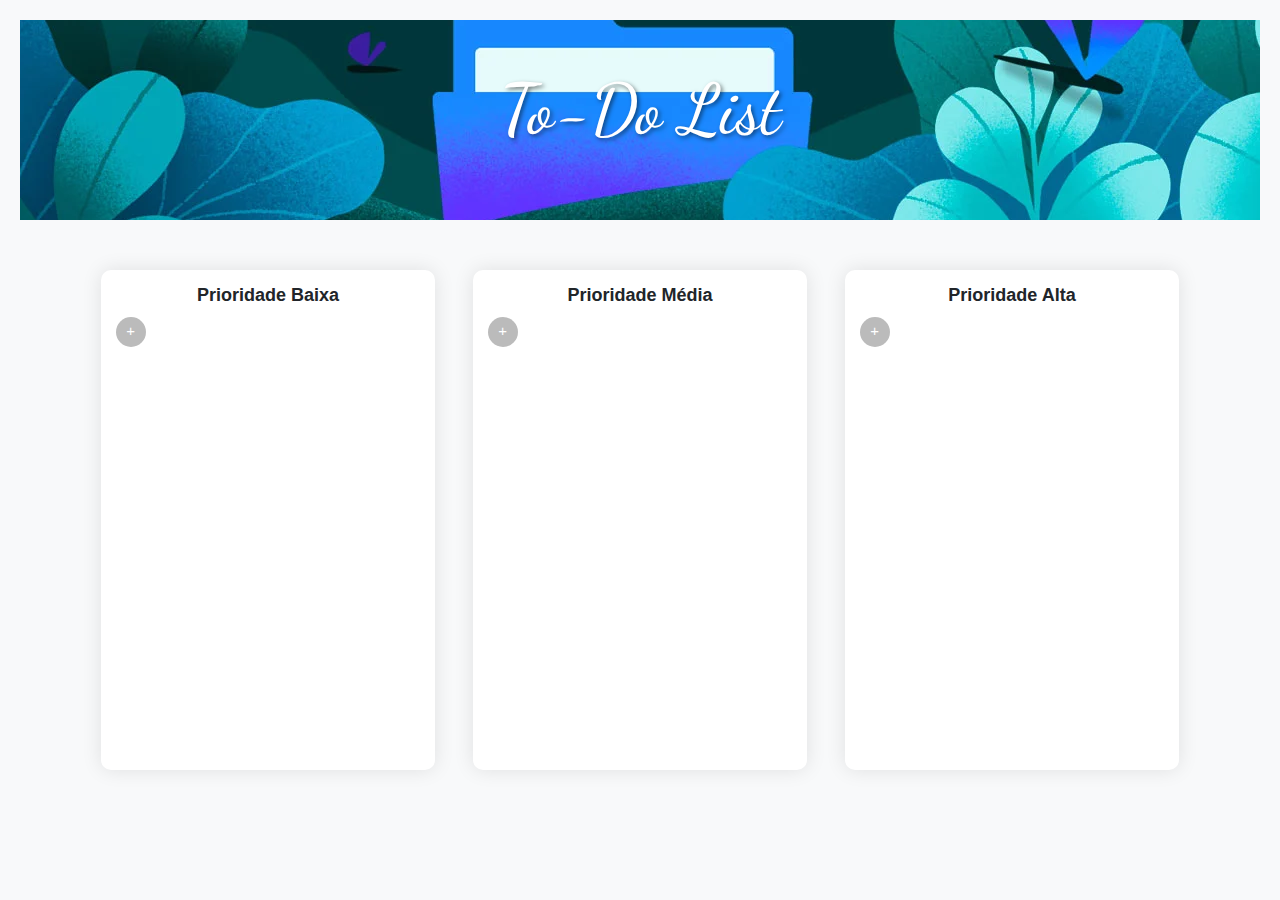
<file: templates/index.html>
<!DOCTYPE html>
<html lang="pt-BR">
<head>
    <meta charset="UTF-8">
    <meta name="viewport" content="width=device-width, initial-scale=1.0">
    <link rel="shortcut icon" type="imagex/png" href="/static/img/verificado.png">
    <title>To-Do List</title>
    <link href="https://cdn.jsdelivr.net/npm/bootstrap@5.3.3/dist/css/bootstrap.min.css" rel="stylesheet" integrity="sha384-QWTKZyjpPEjISv5WaRU9OFeRpok6YctnYmDr5pNlyT2bRjXh0JMhjY6hW+ALEwIH" crossorigin="anonymous">
    <link rel="stylesheet" href="/static/css/style.css">
    <script src="/static/js/script.js" defer></script>
</head>
<body onload="reloadTasks()">
    <header>
    <h1>To-Do List</h1>
</header>
    <div class="container">
        <div class="column" id="l" ondrop="drop(event, 'l')" ondragover="allowDrop(event)">
            <h2 class="titlePriorities">Prioridade Baixa</h2>
            <button onclick="showTaskForm('l')">+</button>
        </div>
        <div class="column" id="m" ondrop="drop(event, 'm')" ondragover="allowDrop(event)">
            <h2 class="titlePriorities">Prioridade Média</h2>
            <button onclick="showTaskForm('m')">+</button>
        </div>
        <div class="column" id="h" ondrop="drop(event, 'h')" ondragover="allowDrop(event)">
            <h2 class="titlePriorities">Prioridade Alta</h2>
            <button onclick="showTaskForm('h')">+</button>
        </div>
    </div>
    <script src="https://cdn.jsdelivr.net/npm/bootstrap@5.3.3/dist/js/bootstrap.bundle.min.js" integrity="sha384-YvpcrYf0tY3lHB60NNkmXc5s9fDVZLESaAA55NDzOxhy9GkcIdslK1eN7N6jIeHz" crossorigin="anonymous"></script>
</body>
</html>
</file>
<file: static/css/style.css>
@import url('https://fonts.googleapis.com/css2?family=Dancing+Script&display=swap');

body {
    font-family: Arial, sans-serif;
    background-color: #f8f9fa;
    margin: 20px;
    text-align: center;
}
header {
    background-image: url('/static/img/cabecalho.png'); 
    background-position: center;
    height: 200px; 
    display: flex;
    align-items: center;
    justify-content: center;
    color: rgb(255, 255, 255); 
    text-shadow: 2px 2px 4px rgba(0, 0, 0, 0.5);
    font-size: 24px;
}
h1 {
    font-size: 70px;
    margin-bottom: 20px;
    font-family: 'Dancing Script', cursive;
    text-align: center;
}

.container {
    display: flex;
    justify-content: space-around;
}

.column {
    background: white;
    border-radius: 10px;
    padding: 15px;
    width: 30%;
    box-shadow: 0px 0px 20px rgba(0, 0, 0, 0.1);
    min-height: 500px;
    margin-top: 50px;
}

h2 {
    font-size: 18px;
    font-weight: bold;
    margin-bottom: 10px;
}

.task-header h6 {
    margin: 10px 10 0 0; 
    font-weight: bold;
    text-align: left;
    width: 100%;
    word-wrap: break-word;
    white-space: pre-wrap;
}

.task {
    background: #ddd;
    padding: 10px;
    margin: 20px 0;
    border-radius: 5px;
    cursor: grab;
    display: flex;
    flex-direction: column;
    align-items: flex-start;
    user-select: none; /* Impede a seleção de texto ao arrastar */
}

.task:active {
    cursor: grabbing; /* Muda o cursor ao arrastar */
}

.task-header {
    display: flex;
    align-items: center; 
    width: 100%;
    gap: 5px; 
}

.task-header input {
    margin: 0; 
    vertical-align: middle;
}

.task-header input:checked {
    background-color: #28a745 !important; 
    border-color: #28a745 !important; 
}

.remove-btn {
    background-color: rgb(177, 179, 180);
    color: white;
    font-size: 15px;
    border: none;
    border-radius: 50%;
    width: 20px;
    height: 20px;
    display: flex;
    justify-content: center;
    align-items: center;
    cursor: pointer;
    transition: background-color 0.3s, transform 0.2s;
    margin-left: auto; 
}

.remove-btn:hover {
    background-color: rgb(64, 69, 73);
    transform: scale(1.1);
}

.task p {
    margin: 10px 10 0 0; 
    text-align: left;
    width: 100%;
    word-wrap: break-word;
    white-space: pre-wrap;
}

button {
    background-color: #bbbbbb; 
    color: white;
    font-size: 15px;
    border: none;
    border-radius: 50%;
    width: 30px;
    height: 30px;
    display: flex;
    justify-content: center;
    align-items: center;
    cursor: pointer;
    transition: background-color 0.3s, transform 0.2s;
}

button:hover {
    background-color: rgb(5, 187, 219);
    transform: scale(1.1);
}

.prioridade-baixa {
    border-left: 5px solid green;
    background: #e6f4ea;
}

.prioridade-media {
    border-left: 5px solid orange;
    background: #fff4e6;
}

.prioridade-alta {
    border-left: 5px solid red;
    background: #fdecea;
}

.task h6, .task p, .task small {
    cursor: text; /* Muda o cursor para o padrão de texto ao passar o mouse */
    user-select: text; /* Permite a seleção de texto */
    pointer-events: auto; /* Garante que os eventos de clique sejam capturados */
}
</file>
